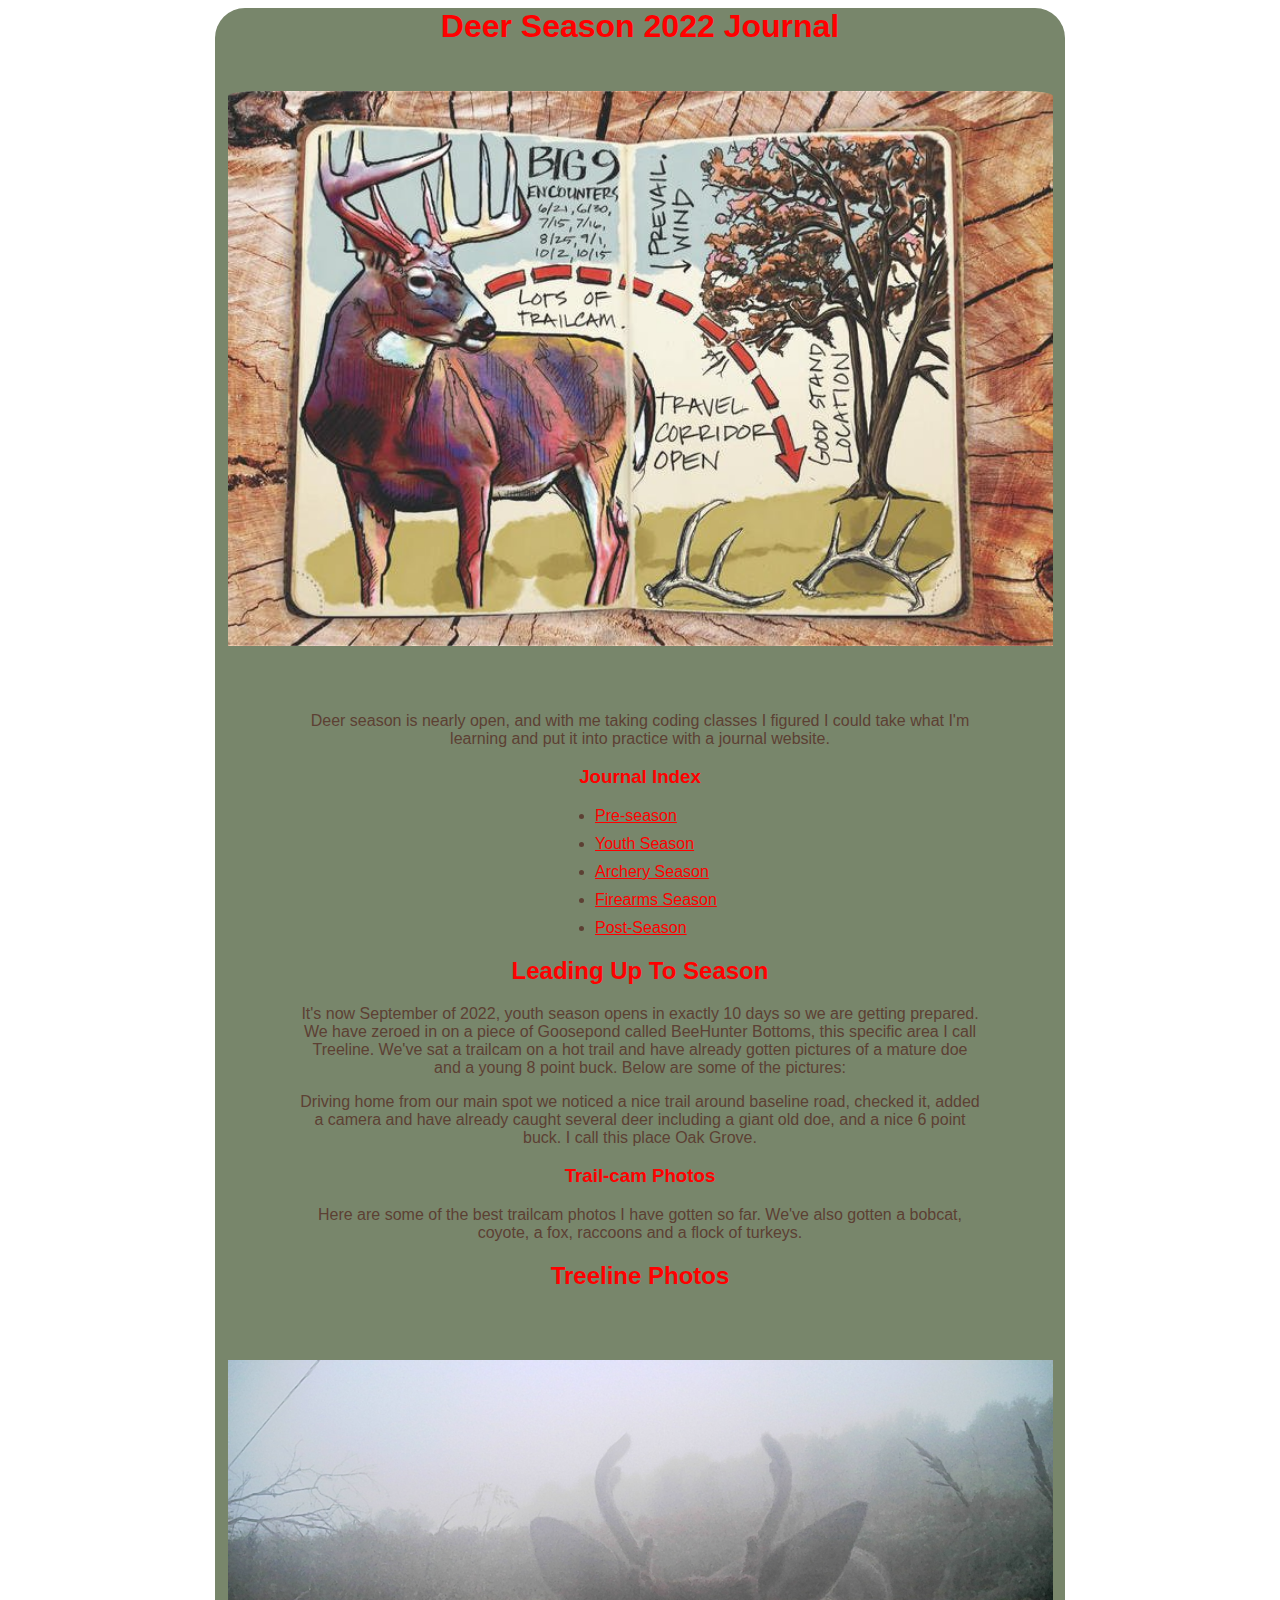
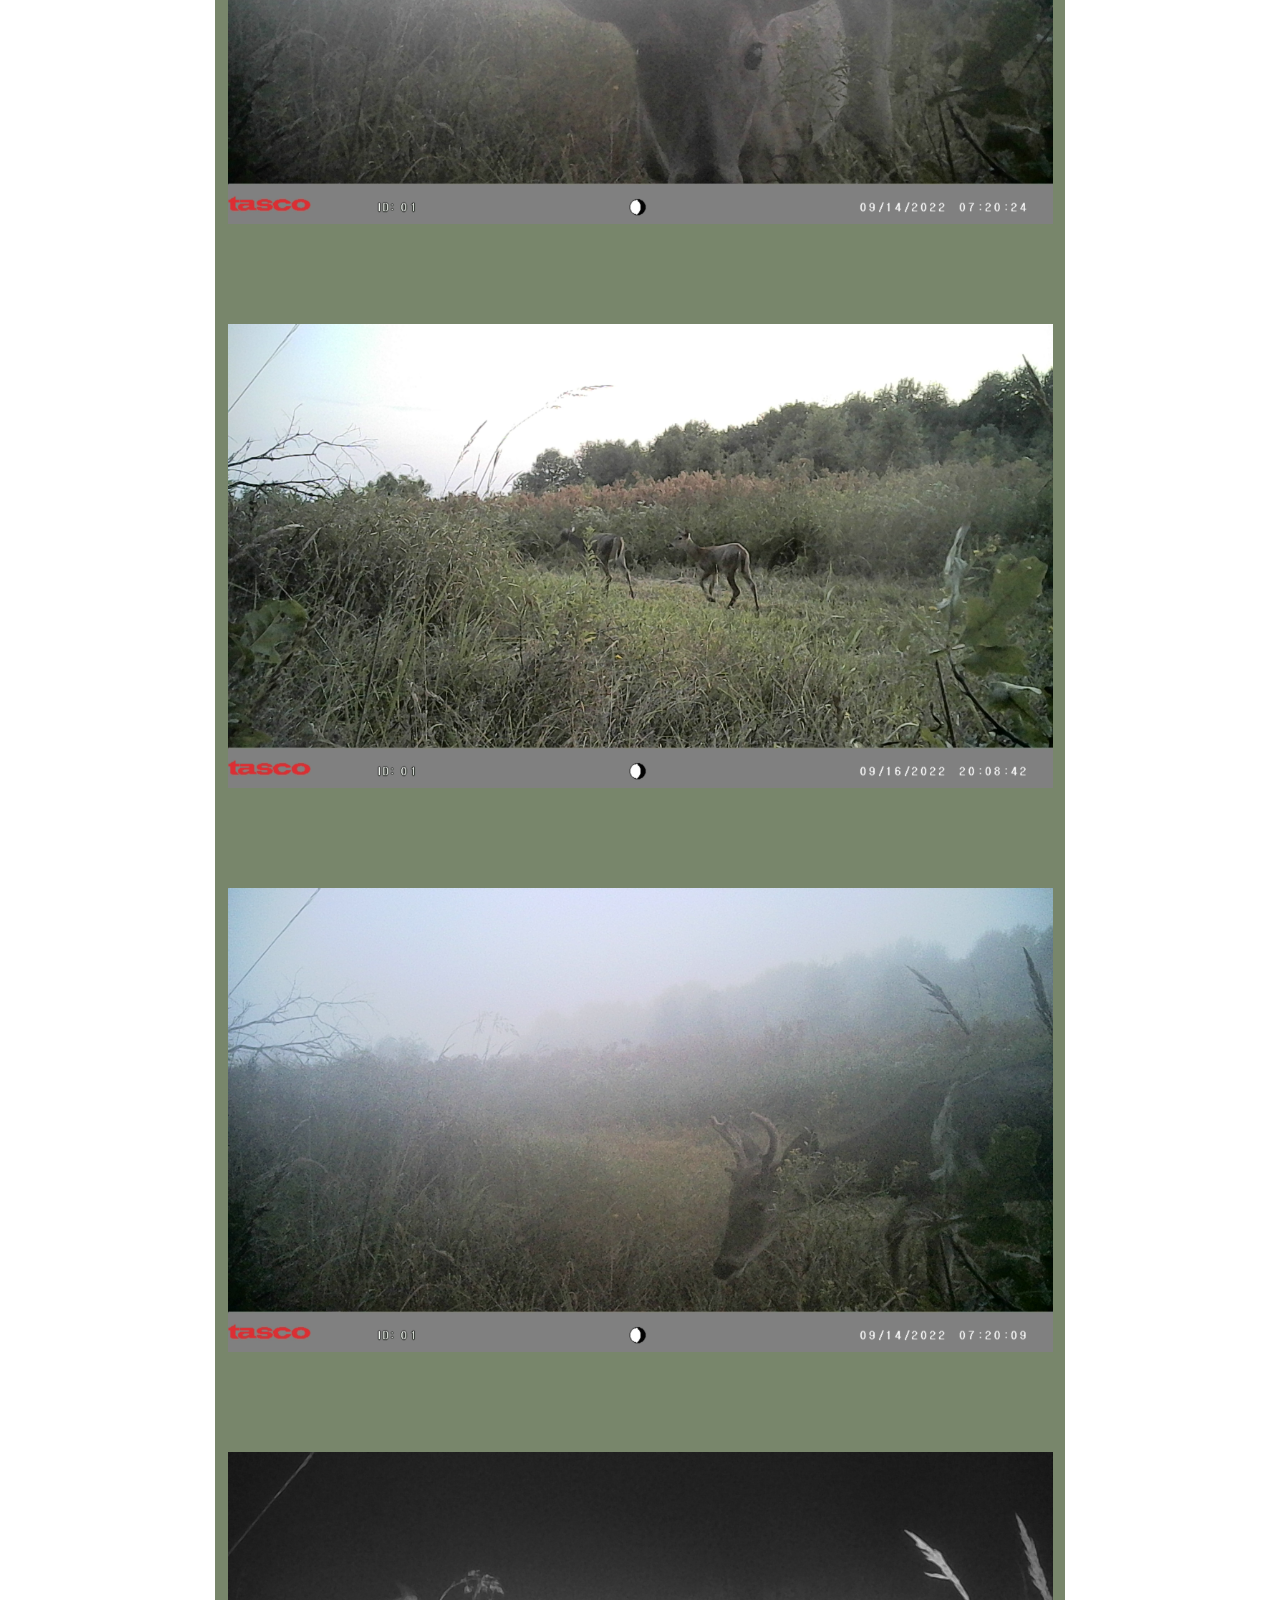
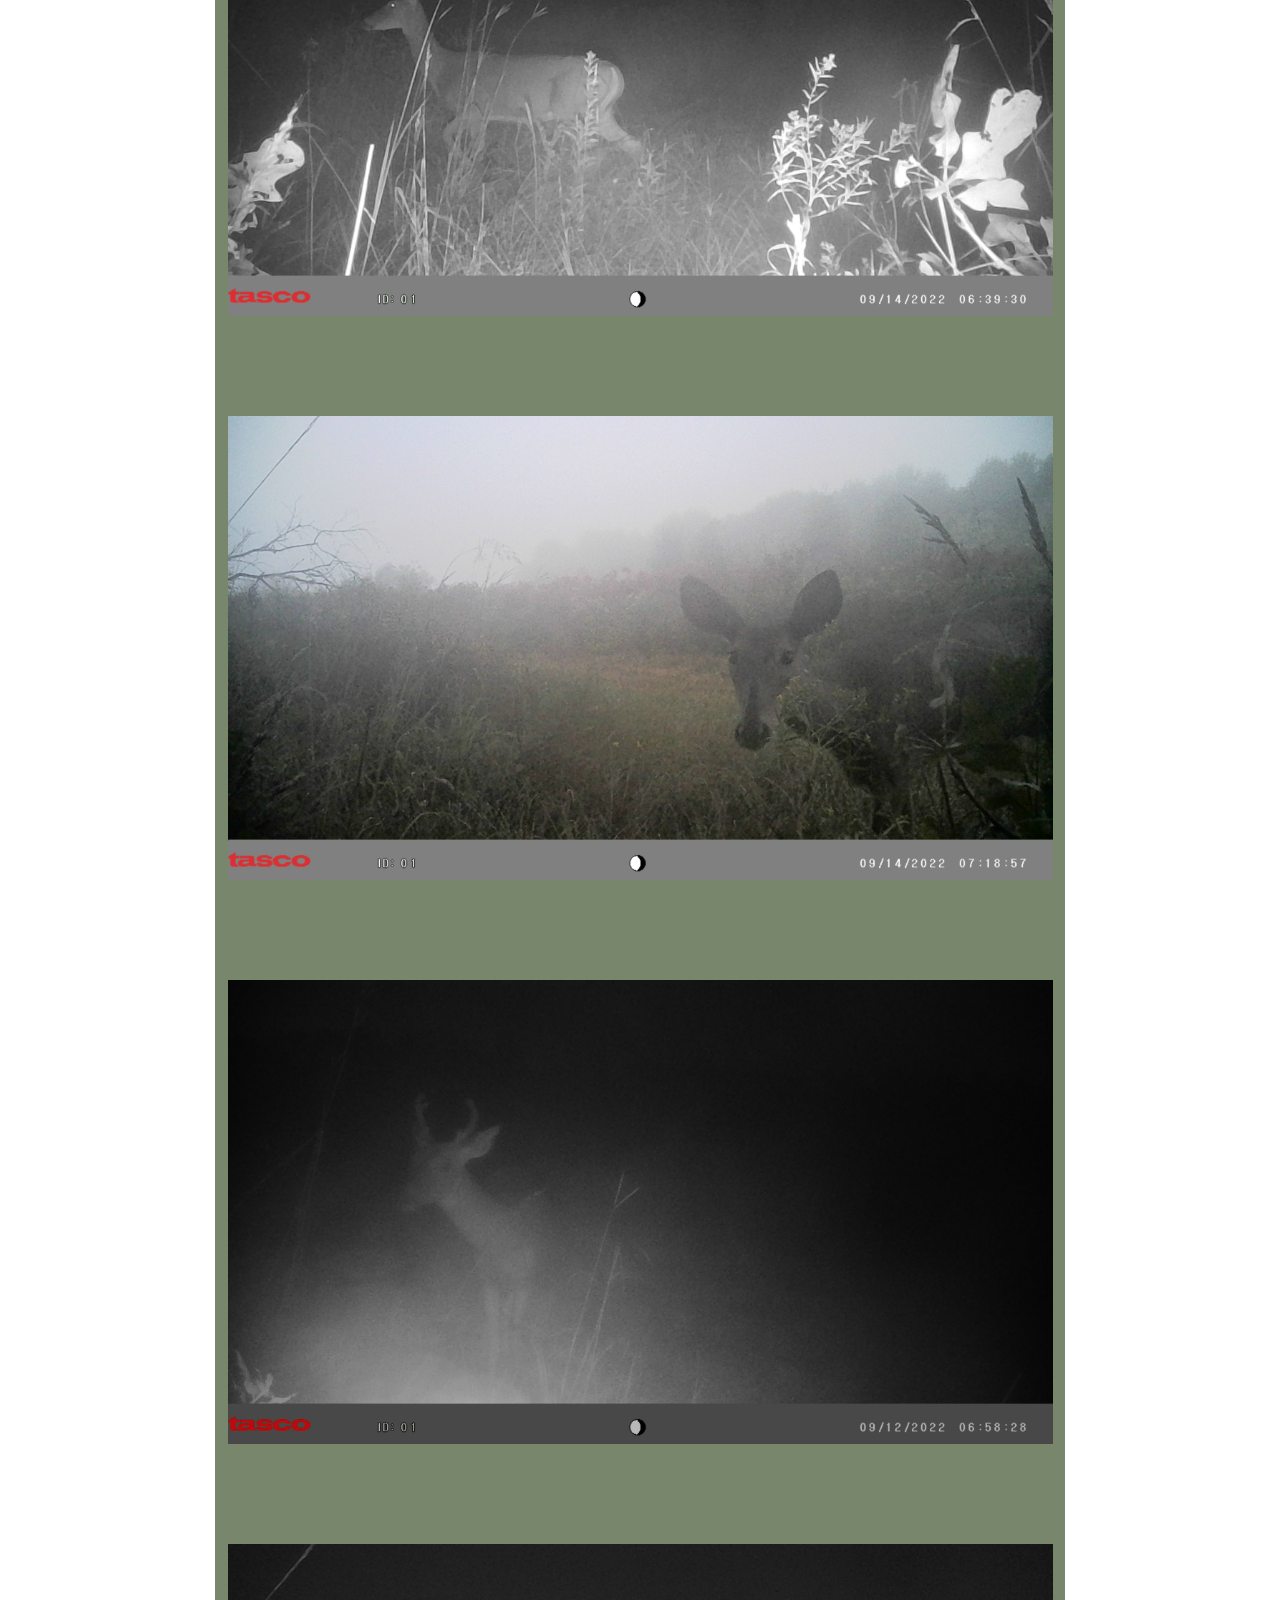
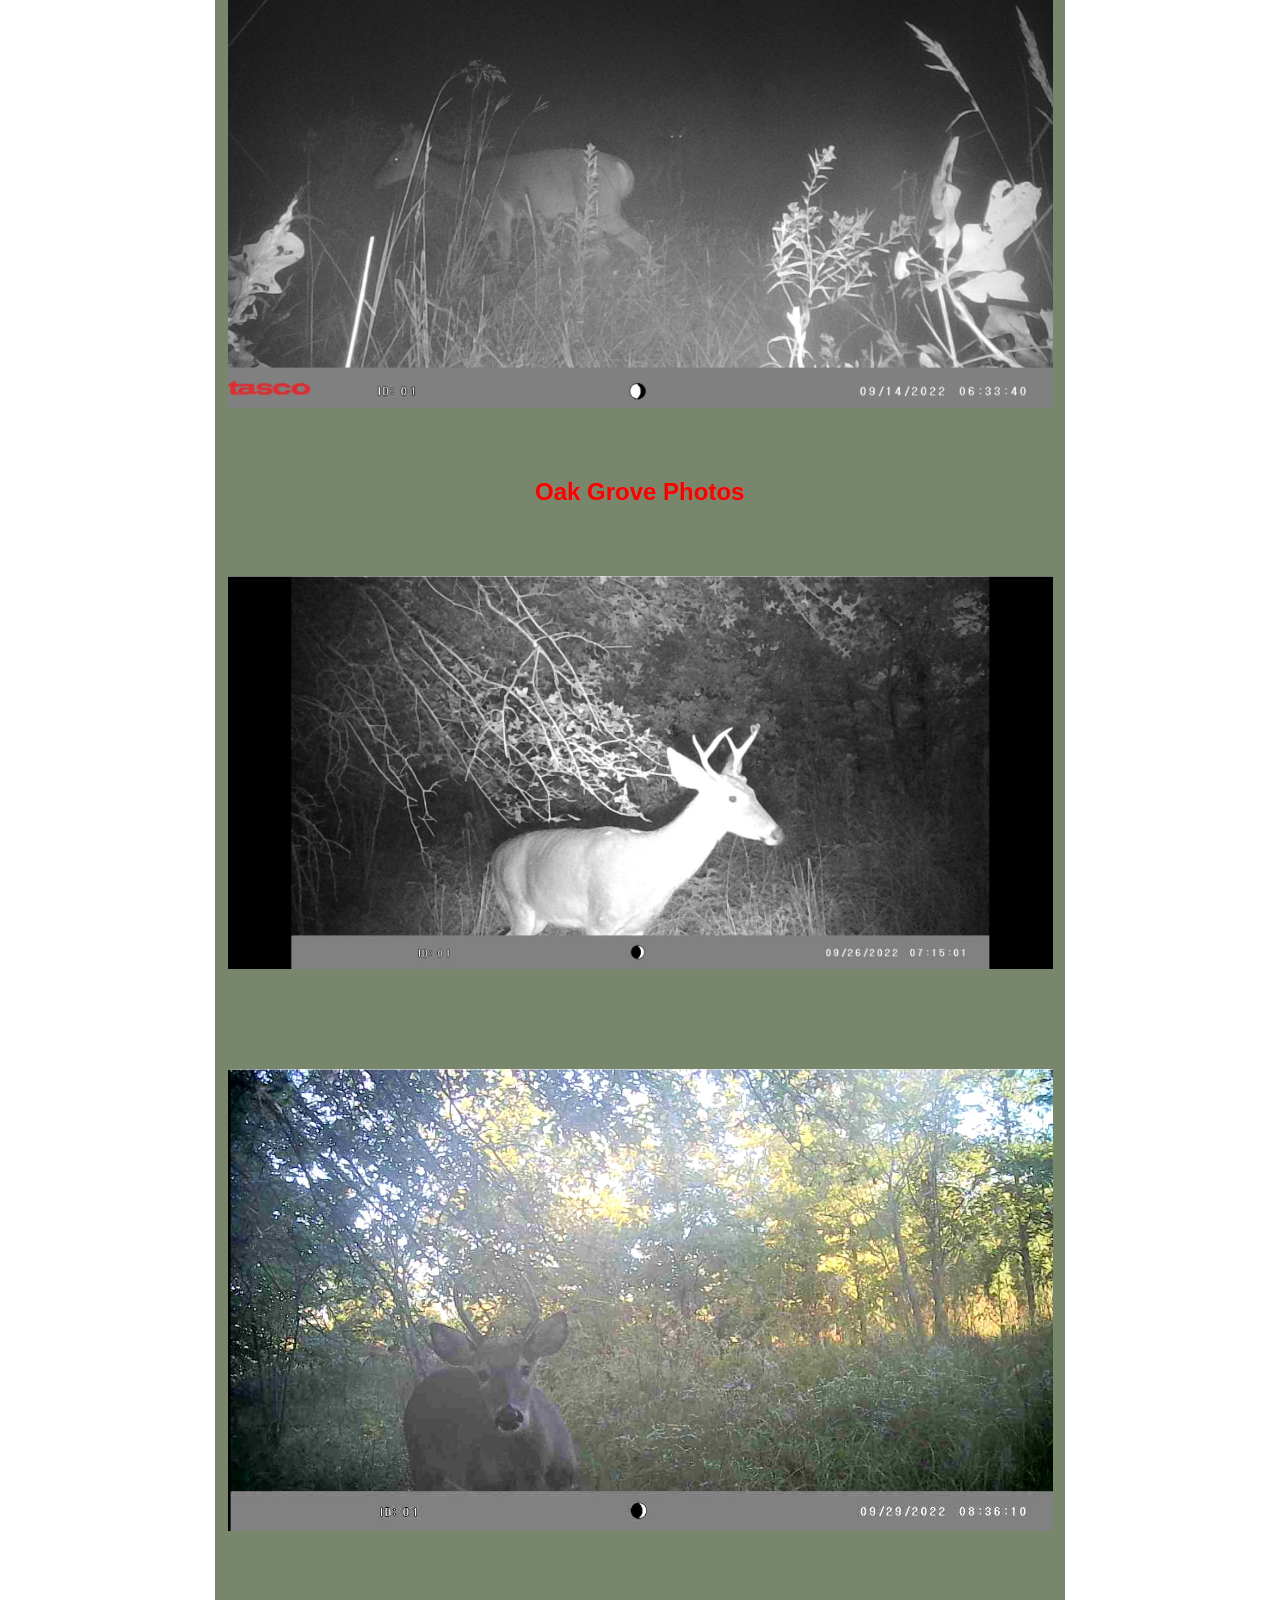
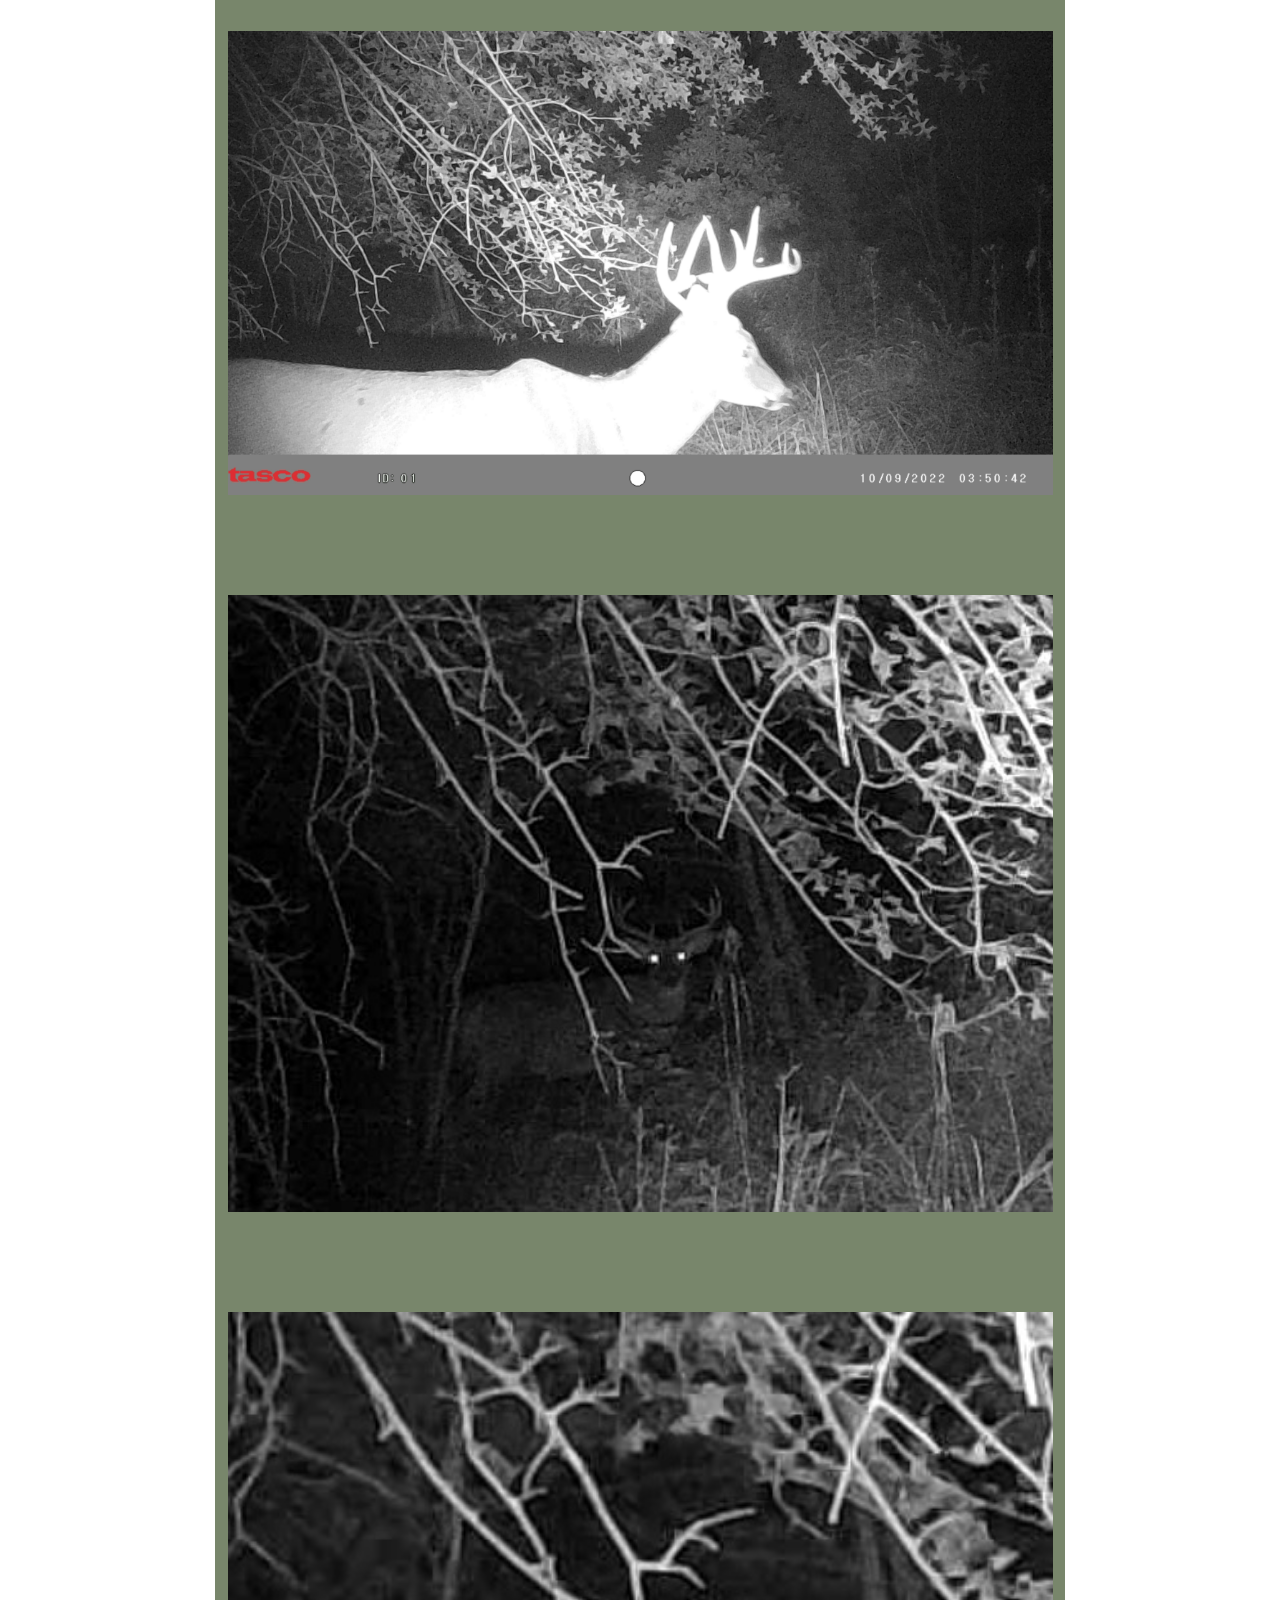
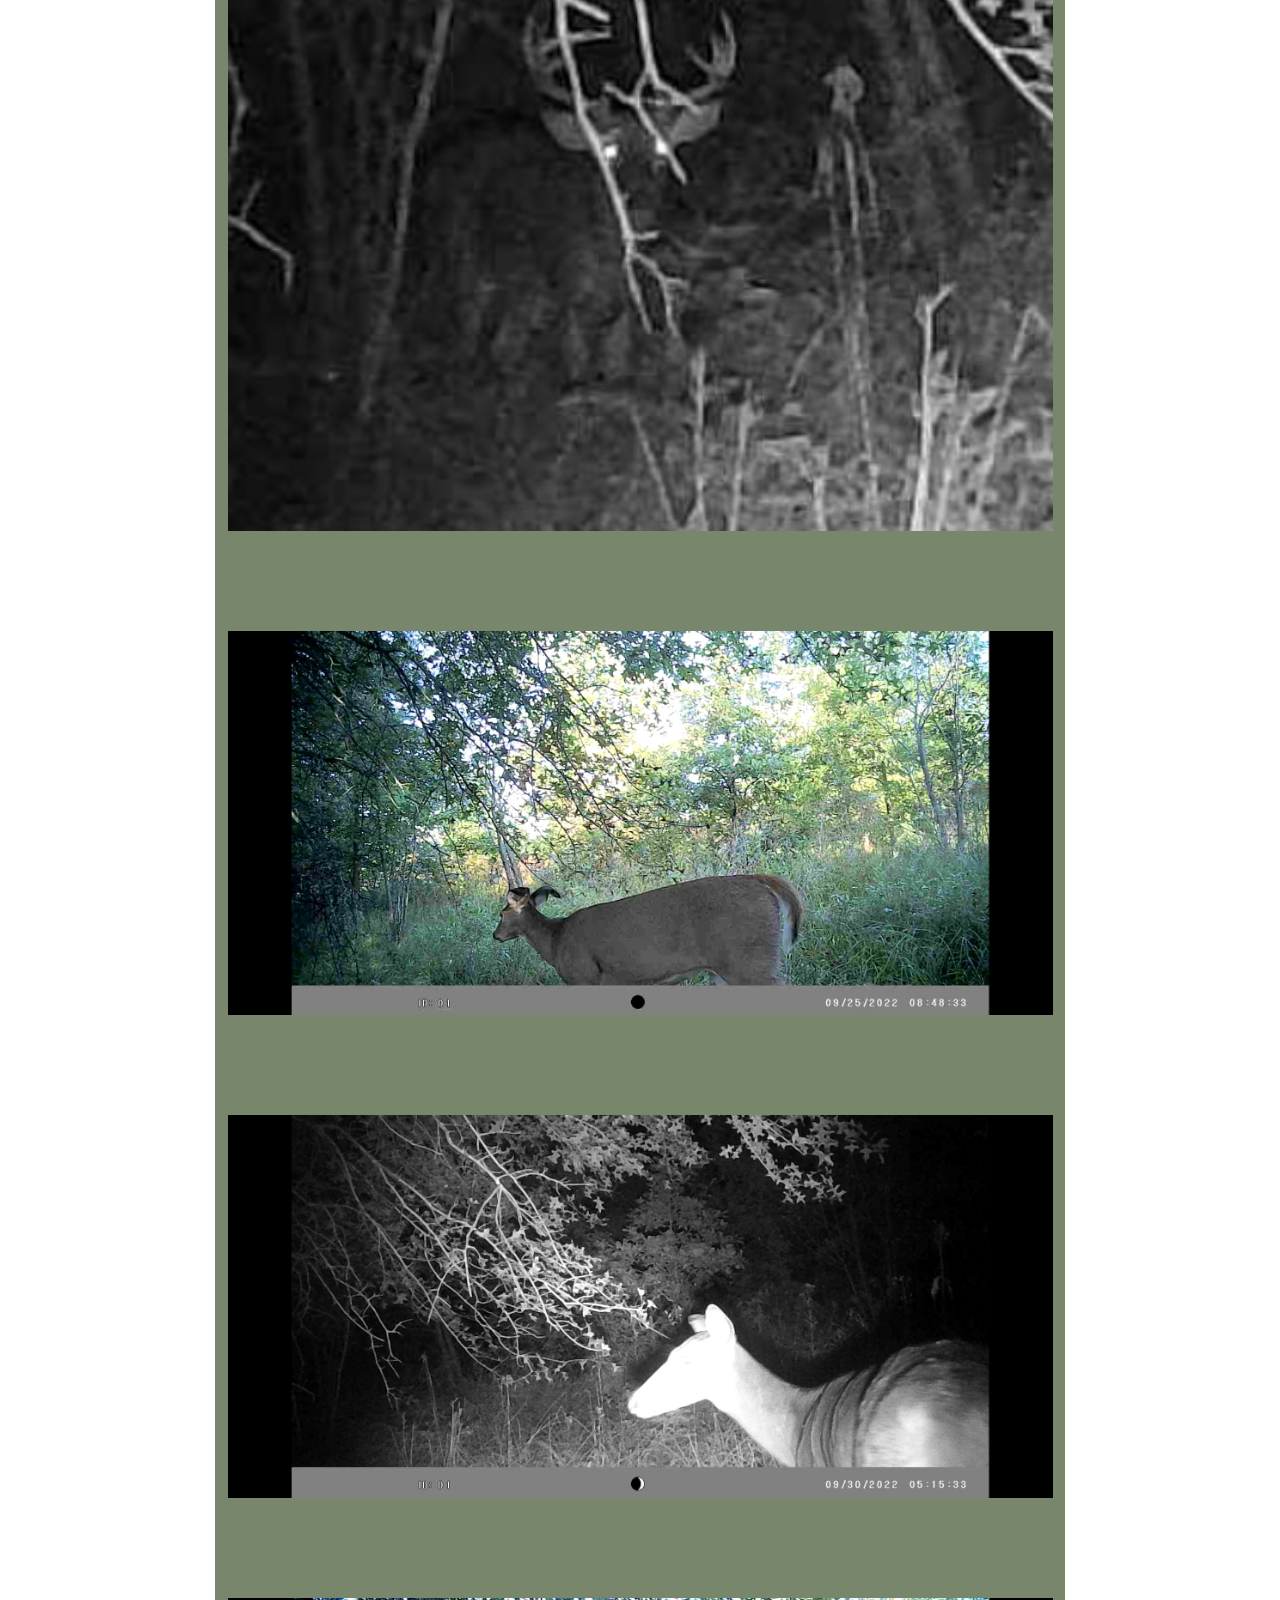
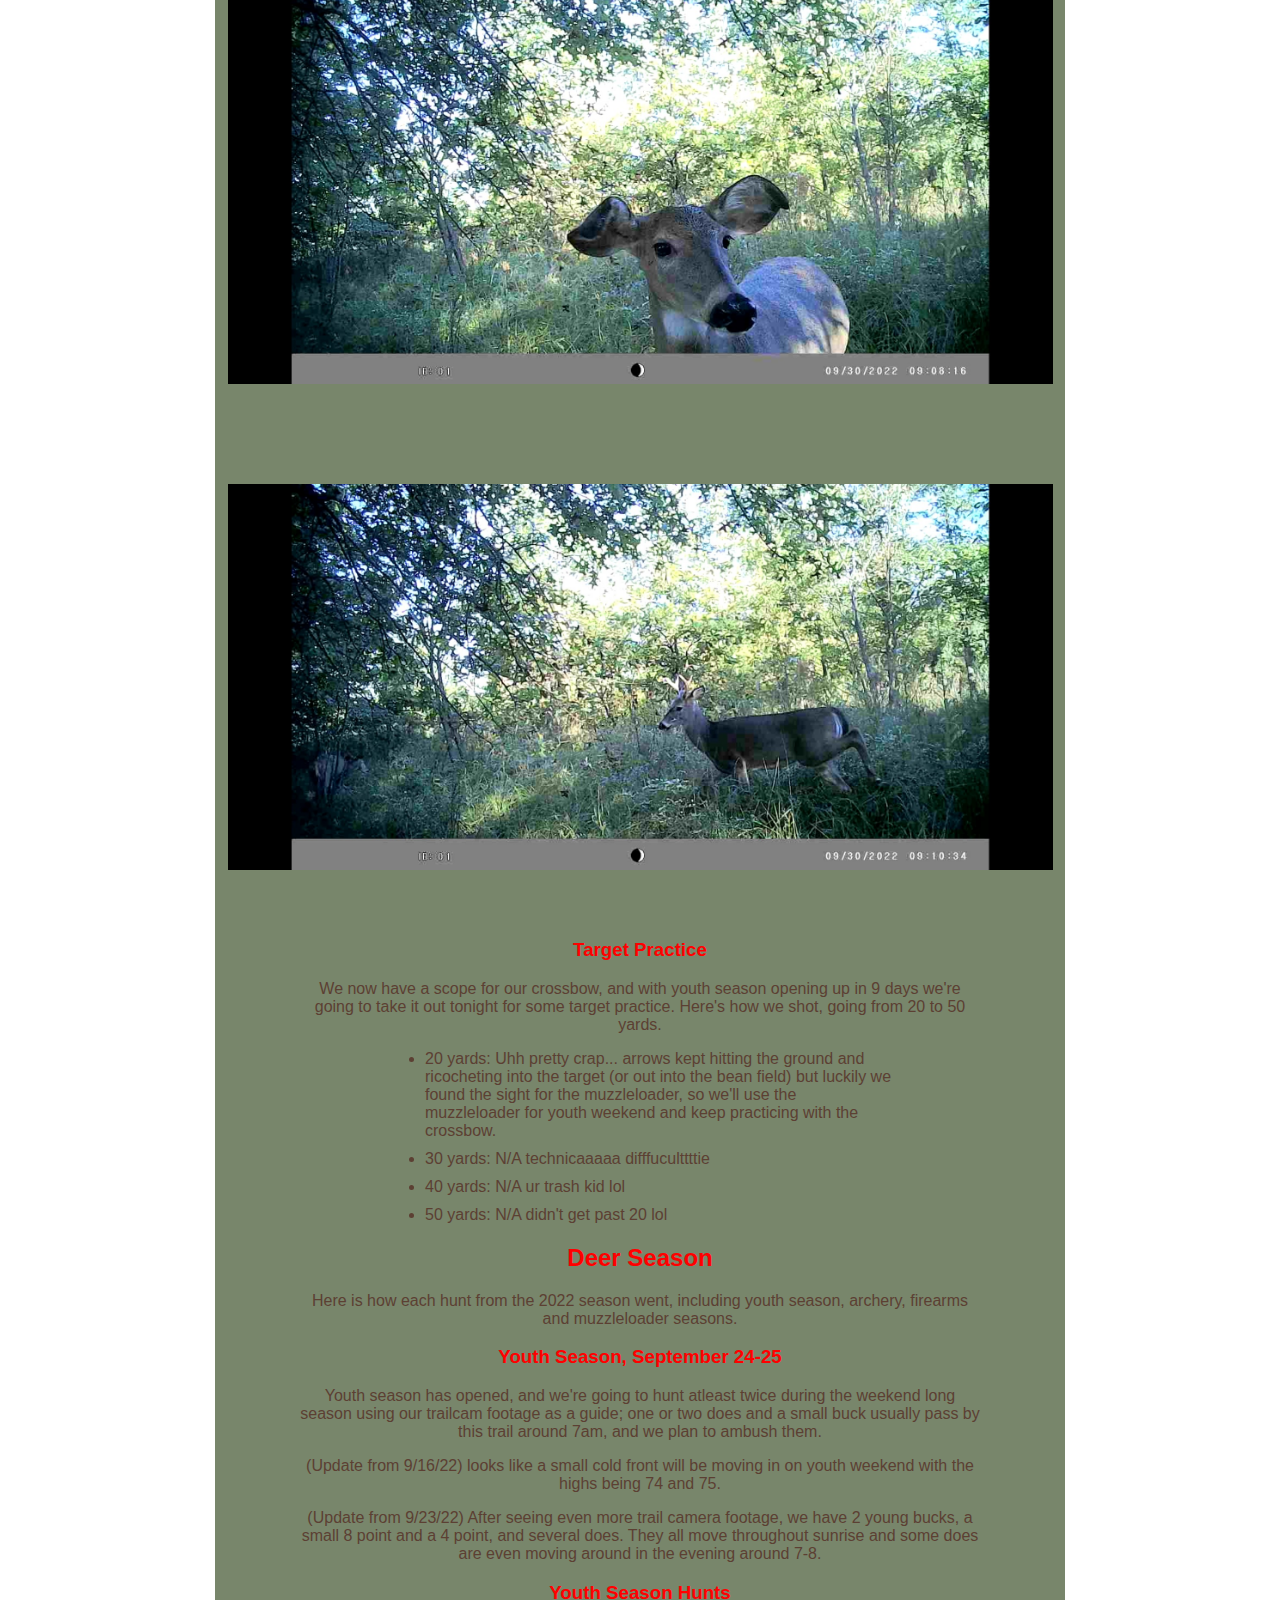
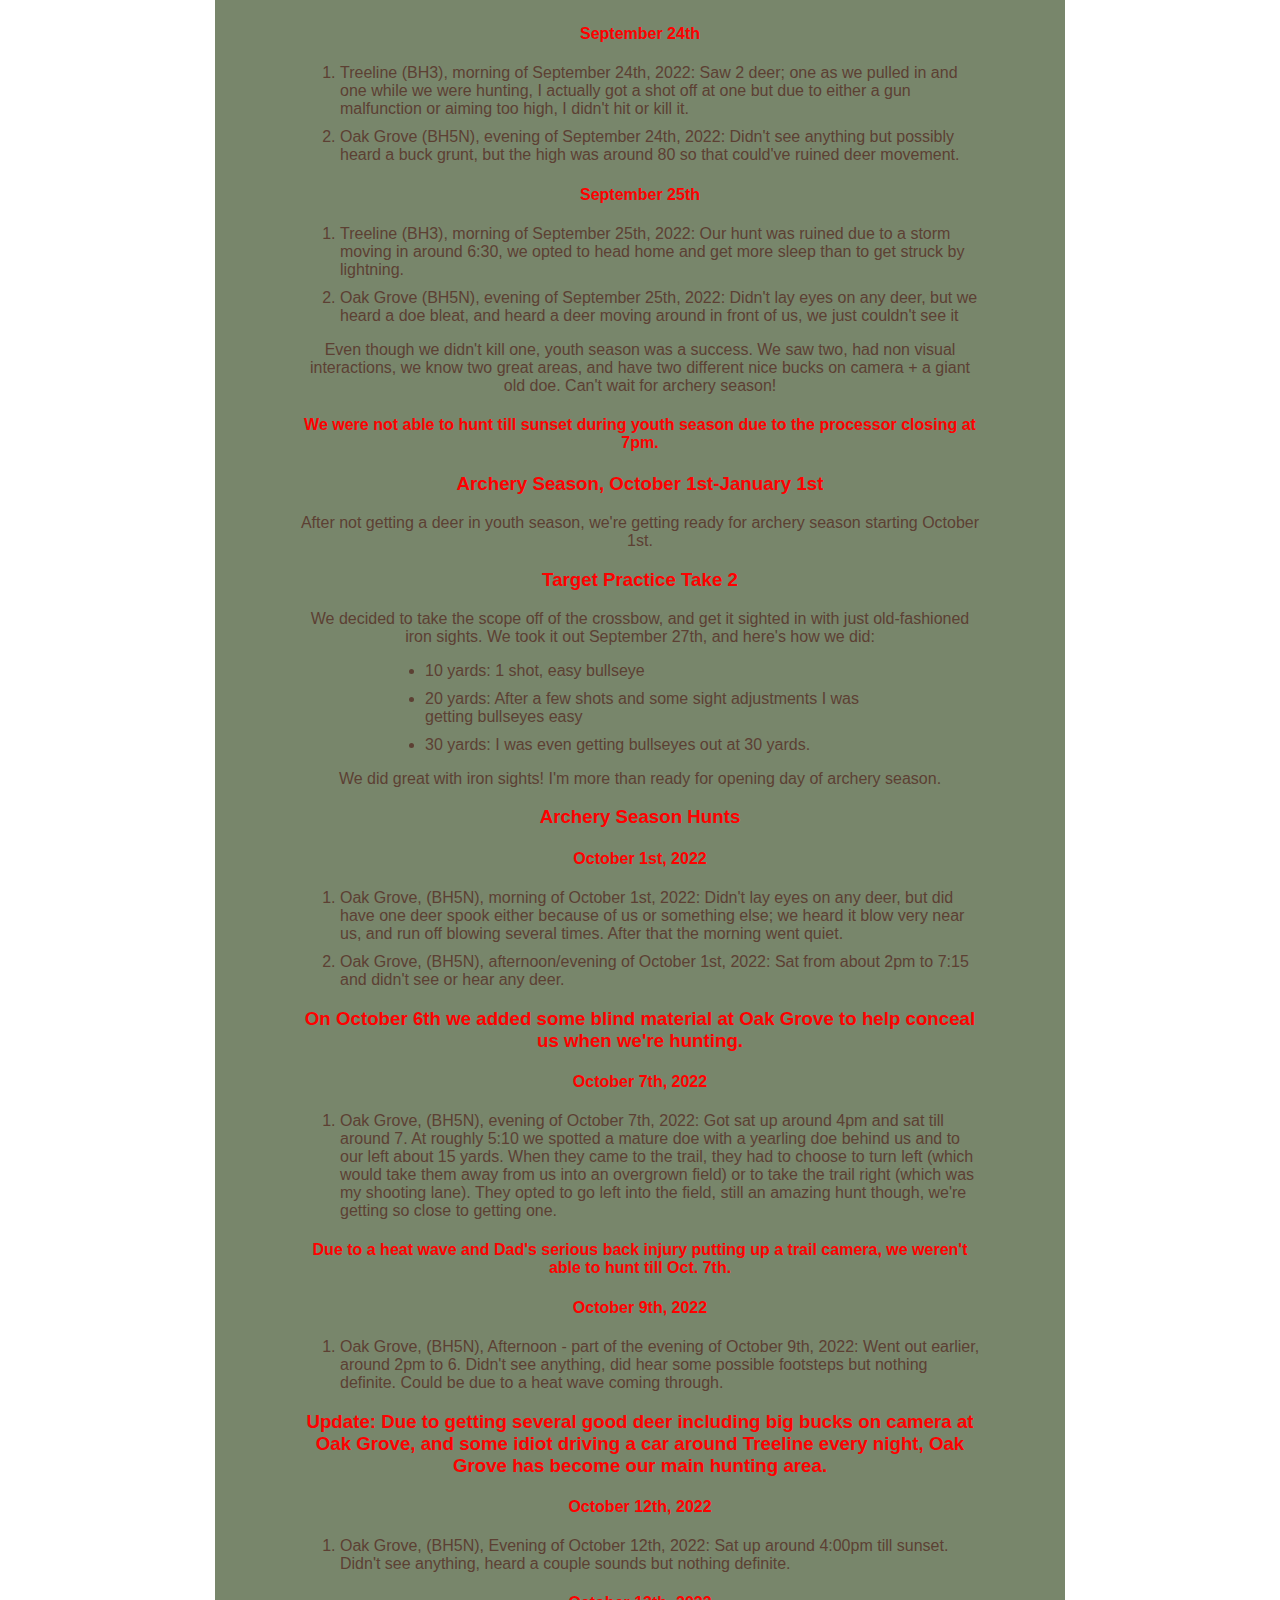
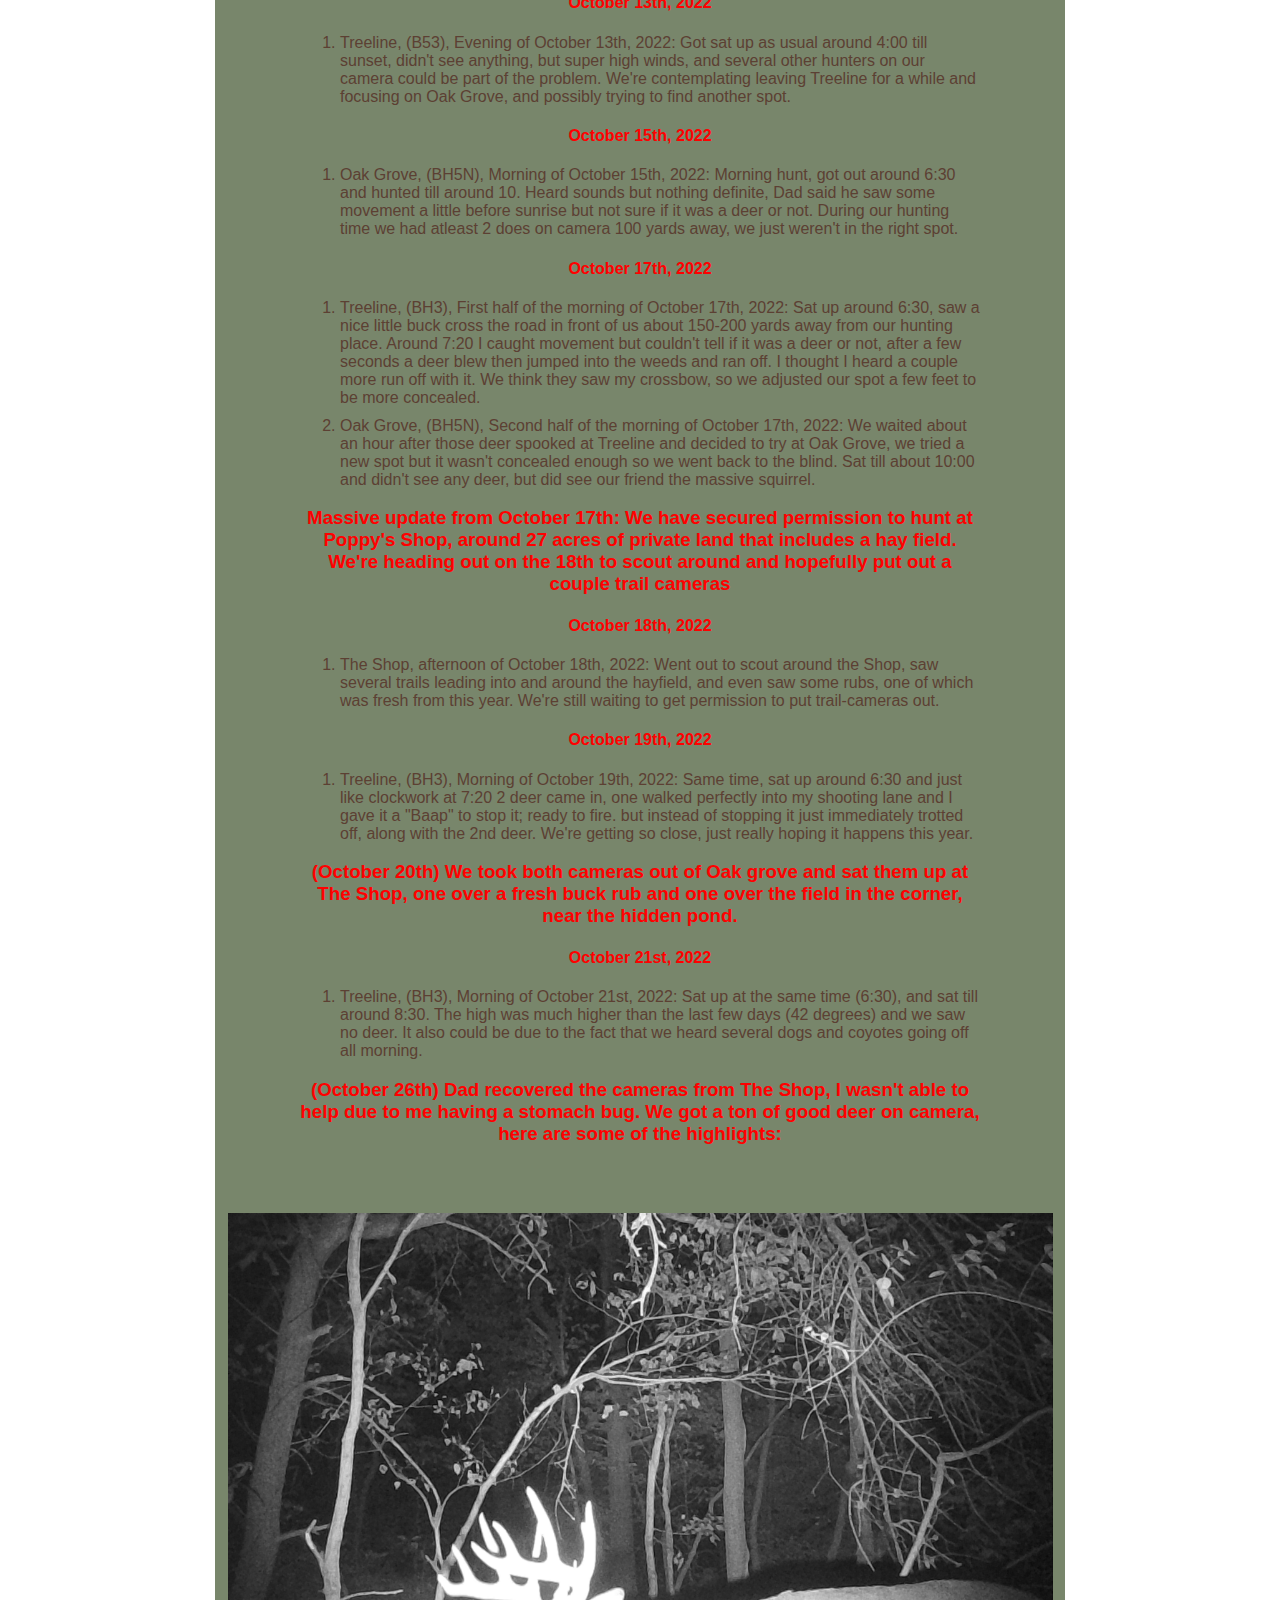
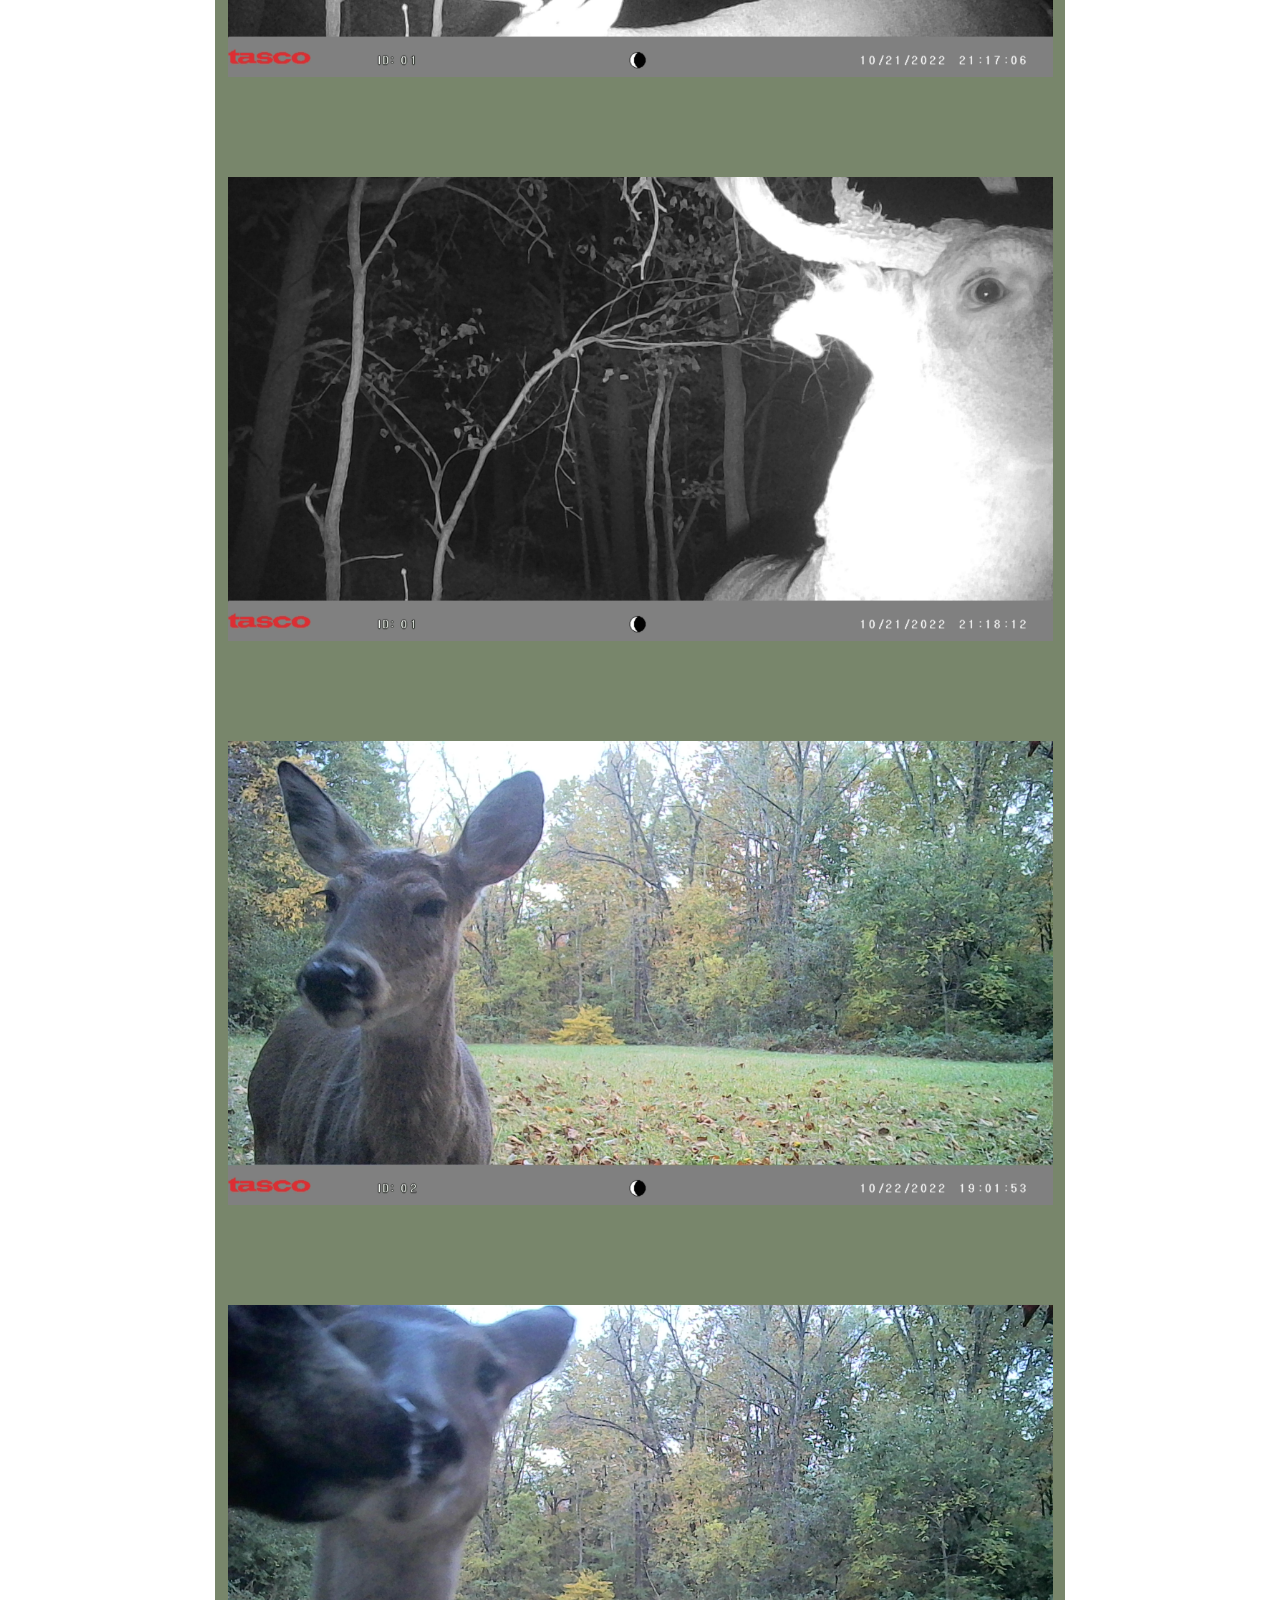
<file: index.html>
<html>
	
	<head>

		<meta charset="utf-8"/>
    	
		<meta name="viewport" content="width=device-width, initial-scale=1.0"/>
		
		<title>Deer Season 2022 Journal</title>

		<link href = "./resources/CSS/style.css" type = "text/css" rel = "stylesheet" />
	
	</head>
	
	<body>

		<div id="Main">
		
		<div id = "top">

		<header>
			<h1>Deer Season 2022 Journal</h1>

				<a href = "https://www.realtree.com/deer-hunting/articles/why-you-should-keep-a-hunting-journal" target = "_blank"><img id="toppic" src = "./photos/journalpic.jpg" height = 510 width = 825 alt= "Example photo of a deer journal with a 9 point buck."/></a>
			
				<p>Deer season is nearly open, and with me taking coding classes I figured I could take what I'm learning and put it into practice with a journal website.</p>
		</header>

		<h3>Journal Index</h3>

		<ul class="nav">
			<li><a href = "#preseason">Pre-season</a></li>
			<li><a href = "#youth season">Youth Season</a></li>
			<li><a href = "#archery season">Archery Season</a></li>
			<li><a href = "#firearms">Firearms Season</a></li>
			<li><a href = "#postseason">Post-Season</a></li>
		</ul>
		
		</div> <!--Closing of "top" div-->

		<div id = "preseason">
		
			<h2>Leading Up To Season</h2>

				<p>It's now September of 2022, youth season opens in exactly 10 days so we are getting prepared.  We have zeroed in on a piece of Goosepond called BeeHunter Bottoms, this specific area I call Treeline.  We've sat a trailcam on a hot trail and have already gotten pictures of a mature doe and a young 8 point buck.  Below are some of the pictures:</p>

				<p>Driving home from our main spot we noticed a nice trail around baseline road, checked it, added a camera and have already caught several deer including a giant old doe, and a nice 6 point buck.  I call this place Oak Grove.</p>

	
			<h3>Trail-cam Photos</h3>

				<p>Here are some of the best trailcam photos I have gotten so far.  We've also gotten a bobcat, coyote, a fox, raccoons and a flock of turkeys.</p>

				<h2>Treeline Photos</h2>

					<img src = "./photos/treeline/gasbag.jpg" height = 510 width = 825 alt = "Gasbag in velvet checking out our trail camera at 7:20am."/>

					<img src = "./photos/treeline/evening2doe.jpg" height = 510 width = 825 alt = "Two does walking down the trail at 8:08pm."/>

					<img src = "./photos/treeline/sideviewgasbag.jpg" height = 510 width = 825 alt = "Side view of Gasbag at 7:20am."/>

					<img src = "./photos/treeline/maturedoe.jpg" height = 510 width = 825 alt = "Side view of a mature doe at 6:39am."/>

					<img src = "./photos/treeline/doecloseup.jpg" height = 510 width = 825 alt = "Doe checking out our camera at 7:18am."/>

					<img src = "./photos/treeline/darkgasbag.jpg" height = 510 width = 825 alt = "Gasbag at 6:58am."/>
 
					<img src = "./photos/treeline/4pointanddoe.jpg" height = 510 width = 825 alt = "4 point buck with a doe at 6:33am."/>
					<!--End of Treeline Photos-->

				<h2>Oak Grove Photos</h2>
					
					<img src = "./photos/oakgrove/6point.jpg" height = 510 width = 825 alt = "5-6 point buck at 7:15am."/>

					<img src = "./photos/oakgrove/hopethisworks.jpg" height = 510 width = 825 alt = "5 point (Acorn buck) at 8:36 am" />

					<img src = "./photos/oakgrove/samehere.jpg" height = 510 width = 825 alt = "Another big (possibly 10 point) buck before sunrise" />

					<img src = "./photos/oakgrove/bigbuck1.jpg" height = 510 width = 825 alt = "Big 8 point before sunrise."/>

					<img src = "./photos/oakgrove/bigbuck2.jpg" height = 510 width = 825 alt = "Alternate view of the big 8 point."/>

					<img src = "./photos/oakgrove/bigdoe.jpg" height = 510 width = 825 alt = "Big old doe with folded ears at 8:48am."/>

					<img src = "./photos/oakgrove/chungusdoe.jpg" height = 510 width = 825 alt = "Giant mature doe at 5:48am"/>

					<img src = "./photos/oakgrove/foldedear.jpg" height = 510 width = 825 alt = "Closeup of the folded ear doe at 9:08am."/>

					<img src = "./photos/oakgrove/forkniteanddoe.jpg" height = 510 width = 825 alt = "4 point I call Forknite with a doe at 9:10am."/>
					<!--End of Oak Grove Photos-->

			<h3>Target Practice</h3>

				<p>We now have a scope for our crossbow, and with youth season opening up in 9 days we're going to take it out tonight for some target practice.  Here's how we shot, going from 20 to 50 yards.</p>

				<ul class="target">
					<li>20 yards: Uhh pretty crap... arrows kept hitting the ground and ricocheting into the target (or out into the bean field) but luckily we found the sight for the muzzleloader, so we'll use the muzzleloader for youth weekend and keep practicing with the crossbow.</li>
					<li>30 yards: N/A technicaaaaa difffuculttttie</li>
					<li>40 yards: N/A ur trash kid lol</li>
					<li>50 yards: N/A didn't get past 20 lol</li>
				</ul> <!--End of Target Practice-->

		</div> <!--Closing of "preseason" div-->

		<h2>Deer Season</h2>

			<p>Here is how each hunt from the 2022 season went, including youth season, archery, firearms and muzzleloader seasons.</p>

		<div id = "youth season">

			<h3>Youth Season, September 24-25</h3>
		
				<p>Youth season has opened, and we're going to hunt atleast twice during the weekend long season using our trailcam footage as a guide; one or two does and a small buck usually pass by this trail around 7am, and we plan to ambush them.</p>

				<p>(Update from 9/16/22) looks like a small cold front will be moving in on youth weekend with the highs being 74 and 75.</p>

				<p>(Update from 9/23/22) After seeing even more trail camera footage, we have 2 young bucks, a small 8 point and a 4 point, and several does.  They all move throughout sunrise and some does are even moving around in the evening around 7-8.</p>	
		
			<h3>Youth Season Hunts</h3>

				
					<h4>September 24th</h4>
					
					<ol>
						<li>Treeline (BH3), morning of September 24th, 2022: Saw 2 deer; one as we pulled in and one while we were hunting, I actually got a shot off at one but due to either a gun malfunction or aiming too high, I didn't hit or kill it.</li>
						<li>Oak Grove (BH5N), evening of September 24th, 2022: Didn't see anything but possibly heard a buck grunt, but the high was around 80 so that could've ruined deer movement.</li>
					</ol> <!--End of September 24th-->

					<h4>September 25th</h4>
					
					<ol>
						<li>Treeline (BH3), morning of September 25th, 2022: Our hunt was ruined due to a storm moving in around 6:30, we opted to head home and get more sleep than to get struck by lightning.</li>
						<li>Oak Grove (BH5N), evening of September 25th, 2022: Didn't lay eyes on any deer, but we heard a doe bleat, and heard a deer moving around in front of us, we just couldn't see it</li>
					</ol> <!--End of September 25th-->
					
					<p>Even though we didn't kill one, youth season was a success.  We saw two, had non visual interactions, we know two great areas, and have two different nice bucks on camera + a giant old doe.  Can't wait for archery season!</p>

					<h4>We were not able to hunt till sunset during youth season due to the processor closing at 7pm.</h4>

		</div> <!--Closing of "youth season" div-->

		<div id = "archery season">
			
			<h3>Archery Season, October 1st-January 1st</h3>

				<p>After not getting a deer in youth season, we're getting ready for archery season starting October 1st.</p>

			<h3>Target Practice Take 2</h3>

				<p>We decided to take the scope off of the crossbow, and get it sighted in with just old-fashioned iron sights. We took it out September 27th, and here's how we did:</p>

			<ul class="target">
				<li>10 yards: 1 shot, easy bullseye</li>

				<li>20 yards: After a few shots and some sight adjustments I was getting bullseyes easy</li>

				<li>30 yards: I was even getting bullseyes out at 30 yards.</li>
			</ul> <!--End of Target Practice 2-->

			<p>We did great with iron sights! I'm more than ready for opening day of archery season.</p>

			<h3>Archery Season Hunts</h3>

				<h4>October 1st, 2022</h4>
				<ol>
					<li>Oak Grove, (BH5N), morning of October 1st, 2022: Didn't lay eyes on any deer, but did have one deer spook either because of us or something else; we heard it blow very near us, and run off blowing several times.  After that the morning went quiet. </li>
					<li>Oak Grove, (BH5N), afternoon/evening of October 1st, 2022: Sat from about 2pm to 7:15 and didn't see or hear any deer.  
				</ol> <!--End of October 1st-->

				<h3>On October 6th we added some blind material at Oak Grove to help conceal us when we're hunting.</h3>

				<h4>October 7th, 2022</h4>
				<ol>
					<li>Oak Grove, (BH5N), evening of October 7th, 2022: Got sat up around 4pm and sat till around 7. At roughly 5:10 we spotted a mature doe with a yearling doe behind us and to our left about 15 yards.  When they came to the trail, they had to choose to turn left (which would take them away from us into an overgrown field) or to take the trail right (which was my shooting lane).  They opted to go left into the field, still an amazing hunt though, we're getting so close to getting one.</li>
				</ol> <!--End of October 7th-->
				
				<h4>Due to a heat wave and Dad's serious back injury putting up a trail camera, we weren't able to hunt till Oct. 7th.</h4>

				<h4>October 9th, 2022</h4>
				<ol>
					<li>Oak Grove, (BH5N), Afternoon - part of the evening of October 9th, 2022: Went out earlier, around 2pm to 6.  Didn't see anything, did hear some possible footsteps but nothing definite.  Could be due to a heat wave coming through.</li>
				</ol> <!--End of October 9th-->

				<h3>Update: Due to getting several good deer including big bucks on camera at Oak Grove, and some idiot driving a car around Treeline every night, Oak Grove has become our main hunting area.</h3>

				<h4>October 12th, 2022</h4>
				<ol>
					<li>Oak Grove, (BH5N), Evening of October 12th, 2022: Sat up around 4:00pm till sunset.  Didn't see anything, heard a couple sounds but nothing definite.</li>
				</ol> <!--End of October 12th-->

				<h4>October 13th, 2022</h4>
				<ol>
					<li>Treeline, (B53), Evening of October 13th, 2022: Got sat up as usual around 4:00 till sunset, didn't see anything, but super high winds, and several other hunters on our camera could be part of the problem.  We're contemplating leaving Treeline for a while and focusing on Oak Grove, and possibly trying to find another spot.</li>
				</ol> <!--End of October 13th-->

				<h4>October 15th, 2022</h4>
				<ol>
					<li>Oak Grove, (BH5N), Morning of October 15th, 2022: Morning hunt, got out around 6:30 and hunted till around 10.  Heard sounds but nothing definite, Dad said he saw some movement a little before sunrise but not sure if it was a deer or not.  During our hunting time we had atleast 2 does on camera 100 yards away, we just weren't in the right spot.</li>
				</ol> <!--End of October 15th-->

				<h4>October 17th, 2022</h4>
				<ol>
					<li>Treeline, (BH3), First half of the morning of October 17th, 2022: Sat up around 6:30, saw a nice little buck cross the road in front of us about 150-200 yards away from our hunting place.  Around 7:20 I caught movement but couldn't tell if it was a deer or not, after a few seconds a deer blew then jumped into the weeds and ran off.  I thought I heard a couple more run off with it.  We think they saw my crossbow, so we adjusted our spot a few feet to be more concealed.</li>
					<li>Oak Grove, (BH5N), Second half of the morning of October 17th, 2022: We waited about an hour after those deer spooked at Treeline and decided to try at Oak Grove, we tried a new spot but it wasn't concealed enough so we went back to the blind.  Sat till about 10:00 and didn't see any deer, but did see our friend the massive squirrel.</li>
				</ol> <!--End of October 17th-->
			
				<h3>Massive update from October 17th: We have secured permission to hunt at Poppy's Shop, around 27 acres of private land that includes a hay field.  We're heading out on the 18th to scout around and hopefully put out a couple trail cameras</h3>

				<h4>October 18th, 2022</h4>
				<ol>
					<li>The Shop, afternoon of October 18th, 2022: Went out to scout around the Shop, saw several trails leading into and around the hayfield, and even saw some rubs, one of which was fresh from this year.  We're still waiting to get permission to put trail-cameras out.</li>
				</ol> <!--End of October 18th-->

				<h4>October 19th, 2022</h4> 
				<ol>
					<li>Treeline, (BH3), Morning of October 19th, 2022: Same time, sat up around 6:30 and just like clockwork at 7:20 2 deer came in, one walked perfectly into my shooting lane and I gave it a "Baap" to stop it; ready to fire.  but instead of stopping it just immediately trotted off, along with the 2nd deer.  We're getting so close, just really hoping it happens this year.</li>
				</ol> <!--End of October 19th-->

				<h3>(October 20th) We took both cameras out of Oak grove and sat them up at The Shop, one over a fresh buck rub and one over the field in the corner, near the hidden pond.</h3>

				<h4>October 21st, 2022</h4>
				<ol>
					<li>Treeline, (BH3), Morning of October 21st, 2022: Sat up at the same time (6:30), and sat till around 8:30.  The high was much higher than the last few days (42 degrees) and we saw no deer.  It also could be due to the fact that we heard several dogs and coyotes going off all morning.</li>
				</ol> <!--End of October 21st-->

				<h3>(October 26th) Dad recovered the cameras from The Shop, I wasn't able to help due to me having a stomach bug.  We got a ton of good deer on camera, here are some of the highlights:</h3>

				<img src = "./photos/shop/1.jpg" alt = "Sideview of a possible 10 point at 9:17pm" height = 510 width = 825/>
				<img src = "./photos/shop/2.jpg" alt = "Front view of the possible 10 point, showing off his nearly torn off right ear" height = 510 width = 825 />
				<img src = "./photos/shop/3.jpg" alt = "Doe closeup at 7:01pm" height = 510 width = 825 />
				<img src = "./photos/shop/4.jpg" alt = "2 does up close at 7:05pm" height = 510 width = 825 />
				<img src = "./photos/shop/5.jpg" alt = "Three does (one may be a button buck) in the field at 7:06pm" height = 510 width = 825 />
				<img src = "./photos/shop/6.jpg" alt = "Side view of an 8 point in the field at 7:25pm" height = 510 width = 825 />
				<img src = "./photos/shop/7.jpg" alt = "Front view of the 8 point at 7:25pm" height = 510 width = 825 />
				<img src = "./photos/shop/8.jpg" alt = "2 does in the field at 8:11pm" height = 510 width = 825 />
				<img src = "./photos/shop/9.jpg" alt = "Same 8 point checking the field at 8:47pm" height = 510 width = 825 />

				<h3>Bonus picture of a screaming deer:</h3>

				<img src = "./photos/shop/screaming.jpg" alt = "Zoom-up of a screaming doe." height = 510 width = 825 /> <!--End of October 26th-->

				<h3>November 3rd, 2022</h3> <!--End of November 3rd-->
				
				<p>We went out to The Shop to check cameras today after work, once we got home to check the SD cards we figured out one of the cameras was out of battery.  So we went back out to change the batteries in both cameras, and also removed the blind material from Oak Grove and moved it to the field hoping to get the deer herd used to seeing a blind.  We also checked Orscheln and Walmart for ground blinds we're considering using.</p>

				<h3>November 6th, 2022</h3> <!--End of November 6th-->

				<p>We went out today to set up a blind at The Shop and to check trail cameras, we got the blind set up in a great spot, then checked the cameras and got a massive half blind old buck, looks like he could possibly be a 14-point.</p>

				<img src = "./photos/shop/11 3 2010.jpg" alt = "Massive half blind 14 point, side view at 8:10pm" height = 510 width = 825 />
				<img src = "./photos/shop/11 5 2133 3.jpg" alt = "Massive half blind 14 point, front view, at 9:33pm." height = 510 width = 825 />

				<h4>November 7th, 2022</h4>
				<ol>
					<li>The Shop, evening of November 7th, 2022: Sat up at our blind around 4pm, due to the time change we were only able to hunt till around 6.  Didn't see any deer, but we did see two different flocks of turkeys, 3 ducks, and some squirrels.</li>
				</ol> <!--End of November 7th-->

			</div> <!--Closing of "archery season" div-->

			<div id = "firearms"> <!--Beginning of firearms season-->

			<h3>Firearms season hunts</h3>
				
				<p>Firearms season has opened, and I'll be taking my 20 guage shotgun loaded with slugs in hopes to finally kill a deer.</p>

				<h4>November 12th, 2022</h4>
				<ol>
					<li>The Shop/Greene Sullivan, morning of November 12th, 2022: It's opening day of firearms season, and we wanted to try our luck with a morning hunt.  We got sat up before sunrise at the shop, but before legal hunting time another hunter walked past us.  We have no clue whether he was a poacher or not, but we decided to cut out early and not get shot.  We went to our old Greene Sullivan spot for an hour or so but never saw anything.</li>
					<li>The Shop, evening of November 12th, 2022: After a terrible morning we decided to try an evening hunt.  Got out early at around 1:30, and at 3:15 we saw a buck cruising the opposite end of the field.  He didn't offer us a great shot, as he stuck to the woodline.  Now about 5:20 two does came out into the field perfectly, but the bigger doe caught sight of us, and I opted not to take a frontal shot, and they spooked off.</li>
				</ol>

				<h4>November 13th, 2022</h4>
				<ol>
					<li>The Shop, afternoon/evening of November 13th, 2022: We got out early, around 11 or 12.  We even ate lunch out at the blind.  Around 4 or 5 we heard a doe blowing off in the woods off and on for a while, we could tell she was moving around but we didn't know why.  I caught sight of two deer in the woodline but never was offered a shot, we believe a buck was chasing her.</li>
				</ol>

				<h4>November 16th, 2022</h4>
				<ol>
					<li>The Shop, evening of November 16th, 2022:  After Dad and Mom got back from work we decided to try our luck tonight even though it was pretty windy, we didn't hunt at our blind due to the fact that the deer would be downwind of us.  We sat up about 20 feet to the right of our original camera.  We saw several turkeys walk past us, but weren't sure if we'd see any deer due to the wind.  At about 5:25 I caught movement out of the corner of my eye, and saw a buck heading straight for us.  He turned perfectly broadside, and I shot.  He hopped into the woods, and we quickly went over to see if we got him.  We saw him standing about 20 yards down the hill, obviously injured, so I ran over and got the shotgun and put another slug in him.  We got him!!</li>
				</ol>

				<h1>First deer:</h1>
					
					<p>After 3 years of hunting I finally got my first buck on November 16th, I'm so excited and so thankful, God is so good!  He's a massive 9 pointer, tall but wide, and with some character.  We're gonna get him mounted, and I can't wait to get his cape back.  It's been an amazing season.</p>

				<h3>Photos of my buck:</h3>

				<img src = "./photos/shop/buck3.jpg" height = 400 width = 300 alt = "Me holding my 9 point (Lefty) after the shot.">

				<img src = "./photos/shop/buck2.jpg" height = 400 width = 525 alt = "Me, Mom and Isaac holding lefty in the van.">

				<img src = "./photos/shop/buck1.jpg" height = 400 width = 525 alt = "Me, Dad and Isaac holding Lefty in the van">

				<h1>The hunt on camera</h1>

				<p class="fix">These are some pictures the trailcams captured of the hunt as it was happening.</p>

				<h2>Trailcam pictures literally 30 seconds before I shot "Lefty"</h2>

				<img src = "./photos/shop/Lefty1.jpg" height = 510 width = 825 alt = "Lefty patrolling the field 30 seconds before I shot him.">

				<img src = "./photos/shop/Lefty 2.jpg" height = 510 width = 825 alt = "Lefty patrolling the field 30 seconds before I shot him."> 

				<img src = "./photos/shop/Lefty 3.jpg" height = 510 width = 825 alt = "Lefty patrolling the field 30 seconds before I shot him.">

				<h2>Running to get the shotgun for the follow-up shot</h2>

				<img src = "./photos/shop/running1.jpg" height = 510 width = 825 alt = "Me and Dad running back to get the shotgun for a follow-up shot">

				<img src = "./photos/shop/running2.jpg" height = 510 width = 825 alt = "Me and Dad running back to get the shotgun for a follow-up shot">

				<img src = "./photos/shop/running3.jpg" height = 510 width = 825 alt = "Me and Dad running back to get the shotgun for a follow-up shot">

				<h2>In shock and trying to find my phone I dropped jumping for joy (literally)</h2>

				<img src = "./photos/shop/shock.jpg" height = 510 width = 825 alt = "Me and Dad after we killed him, trying to find my phone I dropped while I was jumping around">

				<h2>SWEET VICTORY</h2>

				<img src = "./photos/shop/victory.jpg" height = 510 width = 825 alt = "Me posing in front of the trail camera, victorious!">

				<h2>November 19th, 2022</h2>

			</div> <!--End of firearms season-->

			<div id = "postseason"> <!--The post-season.-->

				<p>Today we brought the cameras home along with our blind, our deer season for 2022 is officialy over.  We dropped Lefty off at the taxidermist yesterday and are expecting to get the mount back in 3-5 months.</p>

				<p>We're scheduled to get the meat back in a couple weeks.</p>

				<h3>November 26th, 2022</h3>
					<p>We got the meat back today! It weighed in between 50-60 lbs, including hamburger, loins, steaks etc.</p>

					<h3>Lefty's Meat</h3>

				<img src="./photos/meat/meat2.jpg" height = 510 width = 825 alt="All of the meat we got from Lefty" />

					<h3>LOOOIIINNNSSSS!</h3>

				<img src ="./photos/meat/meat1.jpg" height="510" width ="300" alt="LOINS!" />

				<h3>June 10th, 2023</h3>
					<p>After what felt like forever, we finally got Lefty back today, and he looks great!</p>

					<img src="./photos/taxidermy/taxidermy1.jpg" height ="510" width="300" alt="Lefty shoulder mount, viewed from the left." />

					<img src="./photos/taxidermy/taxidermy2.jpg" height="510" width="300" alt="Lefty shoulder mount, viewed from the front." />

					<img src="./photos/taxidermy/taxidermy3.jpg" height="510" width="300" alt="Lefty shoulder mount, viewed from the right." />

				<h3>The End</h3>
					<p>This is what all the hard work, the frustrations, the anger, the sadness, the excitement and the anticipation was for; not just this seasonn but the past 3 or 4 years.  It was so worth it!</p>

					<img src="./photos/taxidermy/finalpicture.jpg" height="510" width="300" alt="Hunting wall full view, including Grandma's piano!"/>

				</div> <!--End of the post season!-->
		
		<footer>
			
			<nav>
				<a class="back" href = "#top">Back to top</a>
			</nav>
		
		</footer>
	</div>
	</body>

</html>
</file>
<file: resources/CSS/style.css>
#Main {
    background-color: #78866B !important;
    margin: auto;
    width: 850 !important;
    max-width: 850 !important;
    border-radius: 30px;
}

.fix {
    text-align: center;
    margin: auto;
}

li {
    margin-top: 10px;
    margin-bottom: 10px;
}

.nav {
    color: #5C4033;
    margin-left: 40%;
    margin-right: 30%;
}

.target{
    color: #5C4033;
    margin-left: 20%;
    margin-right: 20%;
}

#toppic {
    padding-top: 25px !important;
}

html {
    background: url(https://cdn.wallpapersafari.com/1/79/UVFgs2.jpg) no-repeat center center fixed; 
    -webkit-background-size: cover;
    -moz-background-size: cover;
    -o-background-size: cover;
    background-size: cover;
}

ol {
    color: #5C4033;
    margin-left: 10%;
    margin-right: 10%;
}

img {
    border-radius: 30px;
    padding-bottom: 50px;
    padding-top: 50px;
    display: block;
    max-width: 100%;
    height: auto;
    align: center;
    margin: auto;
}

html {
    font-family: -apple-system, BlinkMacSystemFont, 'Segoe UI', 'Roboto', 'Helvetica Neue', Arial, sans-serif;
}

h1, h2, h3, h4 {
    color: red;
    text-align: center;
    margin-left: 10%;
    margin-right: 10%;
}


p {
    color: #5C4033;
    text-align: center;
    margin-left: 10%;
    margin-right: 10%;
}

.back {
    margin-left: 45%;
    margin-right: 45%;
}

a {
    align: center;
    color: red;
    margin
}

a:hover {
    color: #78866B;
    background-color: red; 
}

a:active {
    color: #5C4033; 
}
</file>
